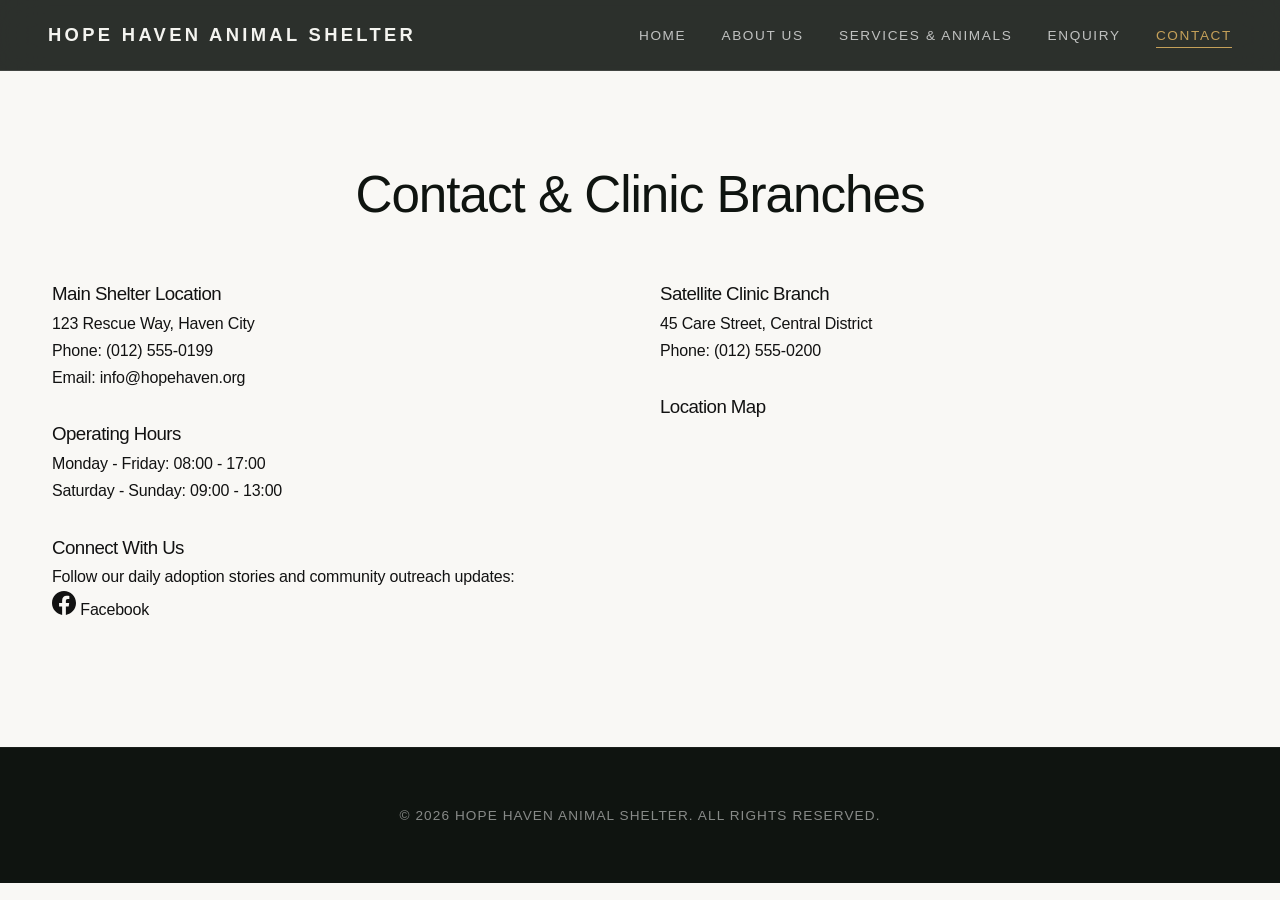
<file: contact.html>
<!DOCTYPE html>
<html lang="en">
<head>
    <meta charset="UTF-8">
    <meta name="viewport" content="width=device-width, initial-scale=1.0">
    <title>Contact Us - Hope Haven</title>
    <link rel="stylesheet" href="styles.css">
</head>
<body>
    <header>
        <h1>Hope Haven Animal Shelter</h1>
        <nav>
            <ul>
                <li><a href="index.html">Home</a></li>
                <li><a href="about.html">About Us</a></li>
                <li><a href="services.html">Services & Animals</a></li>
                <li><a href="enquiry.html">Enquiry</a></li>
                <li><a href="contact.html" class="active">Contact</a></li>
            </ul>
        </nav>
    </header>

    <main>
        <h2 class="section-title">Contact & Clinic Branches</h2>
        <div class="grid-container">
            <div>
                <h3>Main Shelter Location</h3>
                <p>123 Rescue Way, Haven City</p>
                <p>Phone: (012) 555-0199</p>
                <p>Email: info@hopehaven.org</p>
                <br>
                <h3>Operating Hours</h3>
                <p>Monday - Friday: 08:00 - 17:00</p>
                <p>Saturday - Sunday: 09:00 - 13:00</p>
                <br>
                
                <!-- Social Media Connection -->
                <div class="social-section">
                    <h3>Connect With Us</h3>
                    <p>Follow our daily adoption stories and community outreach updates:</p>
                    <div class="social-links">
                        <a href="https://www.facebook.com" target="_blank" rel="noopener noreferrer" class="social-icon facebook" aria-label="Visit our Facebook page">
                            <svg viewBox="0 0 24 24" width="24" height="24" fill="currentColor">
                                <path d="M24 12.073c0-6.627-5.373-12-12-12s-12 5.373-12 12c0 5.99 4.388 10.954 10.125 11.854v-8.385H7.078v-3.47h3.047V9.43c0-3.007 1.792-4.669 4.533-4.669 1.312 0 2.686.235 2.686.235v2.953H15.83c-1.491 0-1.956.925-1.956 1.874v2.25h3.328l-.532 3.47h-2.796v8.385C19.612 23.027 24 18.062 24 12.073z"/>
                            </svg>
                            <span>Facebook</span>
                        </a>
                    </div>
                </div>
            </div>
            
            <div>
                <h3>Satellite Clinic Branch</h3>
                <p>45 Care Street, Central District</p>
                <p>Phone: (012) 555-0200</p>
                <br>
                <h3>Location Map</h3>
                <iframe src="https://maps.google.com/maps?q=Pretoria&t=&z=13&ie=UTF8&iwloc=&output=embed" width="100%" height="220" style="border:0; border-radius: 8px;" allowfullscreen="" loading="lazy"></iframe>
            </div>
        </div>
    </main>

    <footer>
        <p>&copy; 2026 Hope Haven Animal Shelter. All Rights Reserved.</p>
    </footer>
</body>
</html>
</file>
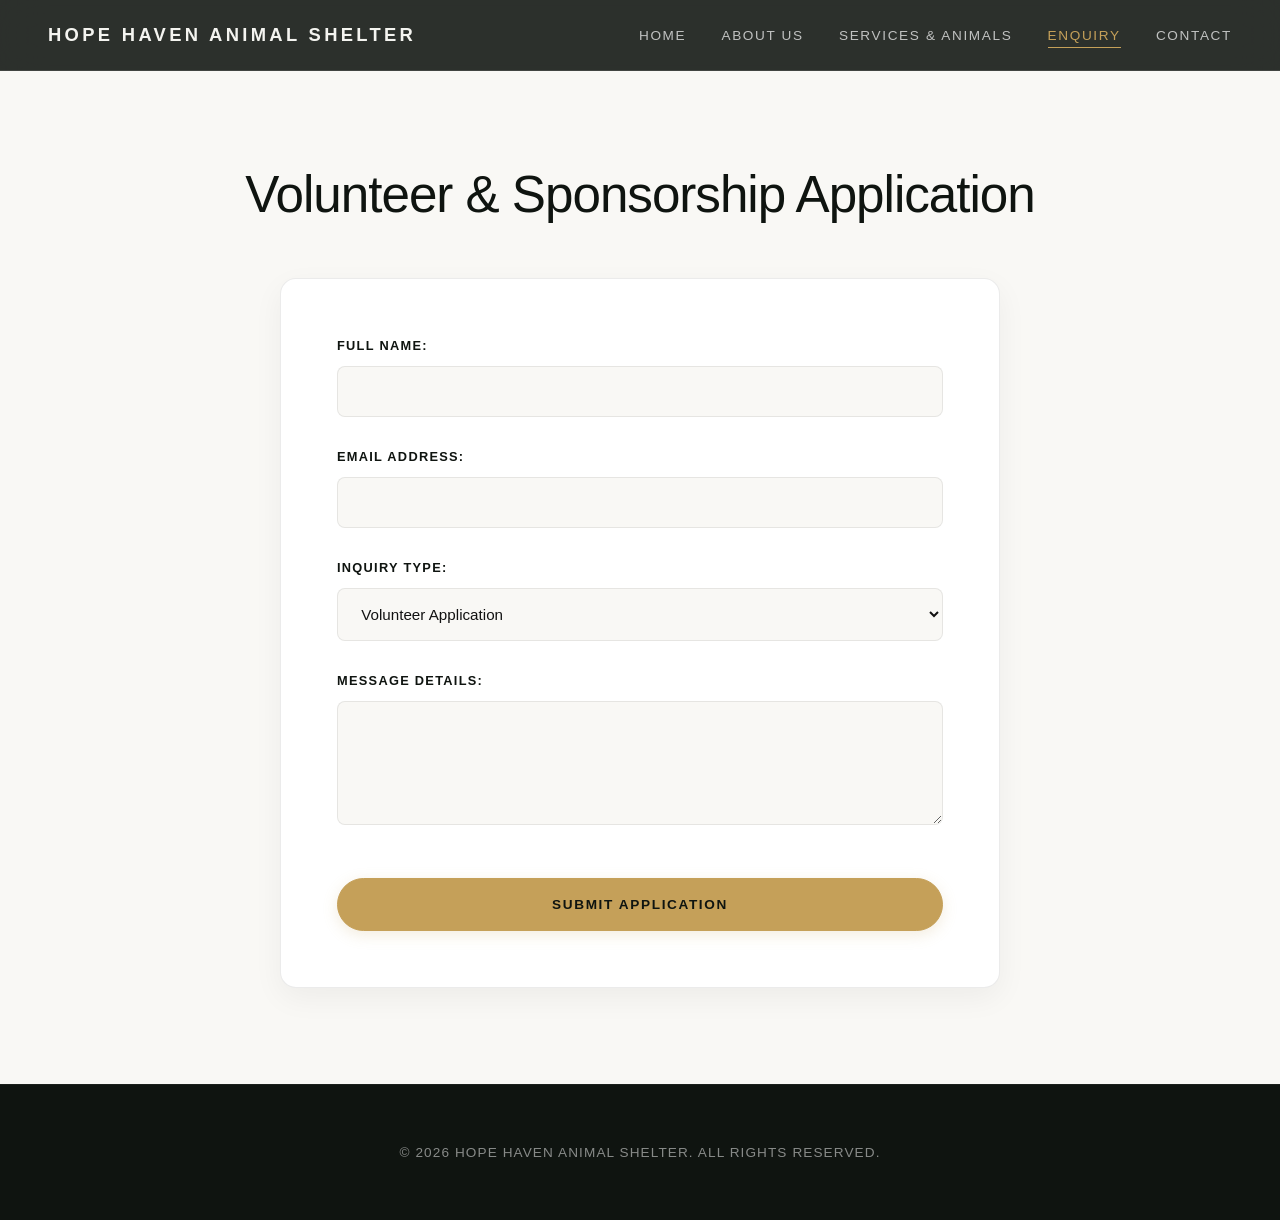
<file: enquiry.html>
<!DOCTYPE html>
<html lang="en">
<head>
    <meta charset="UTF-8">
    <meta name="viewport" content="width=device-width, initial-scale=1.0">
    <title>Enquiry Form - Hope Haven</title>
    <link rel="stylesheet" href="styles.css">
</head>
<body>
    <header>
        <h1>Hope Haven Animal Shelter</h1>
        <nav>
            <ul>
                <li><a href="index.html">Home</a></li>
                <li><a href="about.html">About Us</a></li>
                <li><a href="services.html">Services & Animals</a></li>
                <li><a href="enquiry.html" class="active">Enquiry</a></li>
                <li><a href="contact.html">Contact</a></li>
            </ul>
        </nav>
    </header>

    <main>
        <h2 class="section-title">Volunteer & Sponsorship Application</h2>
        <div class="form-container">
            <form action="#" method="post">
                <div class="form-group">
                    <label for="fullname">Full Name:</label>
                    <input type="text" id="fullname" name="fullname" required>
                </div>
                <div class="form-group">
                    <label for="email">Email Address:</label>
                    <input type="email" id="email" name="email" required>
                </div>
                <div class="form-group">
                    <label for="type">Inquiry Type:</label>
                    <select id="type" name="type" required>
                        <option value="volunteer">Volunteer Application</option>
                        <option value="sponsorship">Corporate Sponsorship</option>
                        <option value="adoption">General Adoption Inquiry</option>
                    </select>
                </div>
                <div class="form-group">
                    <label for="message">Message details:</label>
                    <textarea id="message" name="message" rows="5" required></textarea>
                </div>
                <button type="submit" class="btn">Submit Application</button>
            </form>
        </div>
    </main>

    <footer>
        <p>&copy; 2026 Hope Haven Animal Shelter. All Rights Reserved.</p>
    </footer>
</body>
</html>
</file>
<file: styles.css>
/* ==========================================================================
   Project: Hope Haven Animal Shelter - Master Design System
   Developer: Main Author
   Notes: Built using custom grid tiers and adaptive layout containers.
   ========================================================================== */


:root {
    --brand-dark: #0f1410;       
    --brand-olive: #1c2e22;      
    --brand-accent: #c5a059;     
    --brand-gold-hover: #d4af37;  
    --surface-light: #f9f8f5;    
    --surface-card: #ffffff;
    --text-primary: #121212;
    --text-muted: #666666;
    --text-light: #f4f4f0;
    --border-light: rgba(0, 0, 0, 0.08);
    --radius-sm: 4px;
    --radius-lg: 16px;
    --shadow-soft: 0 10px 30px rgba(0, 0, 0, 0.05);
    --shadow-hover: 0 20px 40px rgba(0, 0, 0, 0.12);
    --transition-fast: all 0.3s cubic-bezier(0.25, 0.8, 0.25, 1);
}


*, *::before, *::after {
    margin: 0;
    padding: 0;
    box-sizing: border-box;
}

html {
    scroll-behavior: smooth;
    font-size: 16px;
}

body {
    font-family: -apple-system, BlinkMacSystemFont, "Segoe UI", Roboto, Helvetica, Arial, sans-serif;
    background-color: var(--surface-light);
    color: var(--text-primary);
    line-height: 1.7;
    letter-spacing: -0.011em;
    -webkit-font-smoothing: antialiased;
}


a {
    color: inherit;
    text-decoration: none;
    transition: var(--transition-fast);
}

img {
    max-width: 100%;
    height: auto;
    display: block;
}


h1, h2, h3, h4 {
    font-weight: 500;
    letter-spacing: -0.03em;
    color: var(--text-primary);
}

.section-title {
    font-size: clamp(2rem, 4vw, 3.2rem);
    text-align: center;
    margin-bottom: 2.5rem;
    font-weight: 300;
    letter-spacing: -0.02em;
    color: var(--brand-dark);
}


header {
    position: sticky;
    top: 0;
    z-index: 9999;
    background: rgba(15, 20, 16, 0.88);
    backdrop-filter: blur(20px);
    -webkit-backdrop-filter: blur(20px);
    border-bottom: 1px solid rgba(255, 255, 255, 0.1);
    padding: 1.2rem 3rem;
    display: flex;
    align-items: center;
    justify-content: space-between;
}

header h1 {
    font-size: 1.15rem;
    color: var(--text-light);
    text-transform: uppercase;
    letter-spacing: 0.18em;
    font-weight: 600;
}

nav ul {
    display: flex;
    list-style: none;
    gap: 2.2rem;
    align-items: center;
}

nav a {
    color: rgba(255, 255, 255, 0.7);
    font-size: 0.85rem;
    text-transform: uppercase;
    letter-spacing: 0.12em;
    font-weight: 500;
    padding: 0.3rem 0;
    position: relative;
}

nav a:hover,
nav a:focus,
nav a.active {
    color: var(--brand-accent);
    outline: none;
}

nav a::after {
    content: '';
    position: absolute;
    bottom: 0;
    left: 0;
    width: 0%;
    height: 1px;
    background-color: var(--brand-accent);
    transition: width 0.3s ease;
}

nav a:hover::after,
nav a.active::after {
    width: 100%;
}


.hero {
    position: relative;
    height: 82vh;
    min-height: 550px;
    display: flex;
    align-items: center;
    justify-content: center;
    overflow: hidden;
    background-color: var(--brand-dark);
}

.hero picture img {
    position: absolute;
    top: 0;
    left: 0;
    width: 100%;
    height: 100%;
    object-fit: cover;
    opacity: 0.45;
    transform: scale(1.03);
    transition: transform 8s ease;
}

.hero:hover picture img {
    transform: scale(1.0);
}

.hero-text {
    position: relative;
    z-index: 2;
    max-width: 850px;
    text-align: center;
    padding: 0 1.5rem;
    color: var(--text-light);
}

.hero-text h2 {
    font-size: clamp(2.5rem, 5vw, 4.5rem);
    color: var(--text-light);
    font-weight: 300;
    line-height: 1.1;
    margin-bottom: 1.2rem;
    letter-spacing: -0.03em;
}

.hero-text p {
    font-size: 1.15rem;
    color: rgba(255, 255, 255, 0.8);
    max-width: 600px;
    margin: 0 auto 2.2rem auto;
    font-weight: 300;
}

/* High-End Button Design */
.cta-buttons {
    display: flex;
    gap: 1.2rem;
    justify-content: center;
}

.btn {
    display: inline-block;
    padding: 0.95rem 2.2rem;
    border-radius: 40px;
    font-size: 0.85rem;
    font-weight: 600;
    text-transform: uppercase;
    letter-spacing: 0.12em;
    background-color: var(--brand-accent);
    color: var(--brand-dark);
    border: 1px solid var(--brand-accent);
    box-shadow: 0 4px 15px rgba(197, 160, 89, 0.2);
    cursor: pointer;
}

.btn:hover,
.btn:focus {
    background-color: transparent;
    color: var(--text-light);
    border-color: var(--text-light);
    transform: translateY(-3px);
    box-shadow: var(--shadow-hover);
    outline: none;
}

.btn:active {
    transform: translateY(-1px);
}


main {
    max-width: 1240px;
    margin: 5rem auto;
    padding: 0 2rem;
}


.grid-container {
    display: grid;
    grid-template-columns: repeat(auto-fit, minmax(320px, 1fr));
    gap: 2.5rem;
}

.card {
    background-color: var(--surface-card);
    border-radius: var(--radius-lg);
    overflow: hidden;
    border: 1px solid var(--border-light);
    box-shadow: var(--shadow-soft);
    transition: var(--transition-fast);
}

.card:hover {
    transform: translateY(-8px);
    box-shadow: var(--shadow-hover);
}

.card img {
    width: 100%;
    height: 280px;
    object-fit: cover;
    transition: transform 0.6s ease;
}

.card:hover img {
    transform: scale(1.05);
}

.card-body {
    padding: 2rem;
}

.card-body h3 {
    font-size: 1.4rem;
    margin-bottom: 0.6rem;
    font-weight: 400;
}

.card-body p {
    color: var(--text-muted);
    font-size: 0.95rem;
    margin-bottom: 1.2rem;
}

.card-body .btn {
    width: 100%;
    text-align: center;
    background-color: var(--brand-olive);
    color: var(--text-light);
    border-color: var(--brand-olive);
}

.card-body .btn:hover {
    background-color: var(--brand-accent);
    color: var(--brand-dark);
    border-color: var(--brand-accent);
}


.form-container {
    background-color: var(--surface-card);
    padding: 3.5rem;
    border-radius: var(--radius-lg);
    border: 1px solid var(--border-light);
    box-shadow: var(--shadow-soft);
    max-width: 720px;
    margin: 0 auto;
}

.form-group {
    margin-bottom: 1.8rem;
}

.form-group label {
    display: block;
    font-size: 0.8rem;
    text-transform: uppercase;
    letter-spacing: 0.1em;
    font-weight: 600;
    margin-bottom: 0.6rem;
    color: var(--brand-dark);
}

.form-group input,
.form-group select,
.form-group textarea {
    width: 100%;
    padding: 1rem 1.2rem;
    background-color: var(--surface-light);
    border: 1px solid var(--border-light);
    border-radius: 8px;
    font-size: 0.95rem;
    color: var(--text-primary);
    transition: var(--transition-fast);
}

.form-group input:focus,
.form-group select:focus,
.form-group textarea:focus {
    background-color: #ffffff;
    border-color: var(--brand-accent);
    box-shadow: 0 0 0 4px rgba(197, 160, 89, 0.15);
    outline: none;
}

.form-container button[type="submit"] {
    width: 100%;
    padding: 1.1rem;
    margin-top: 1rem;
}


footer {
    background-color: var(--brand-dark);
    color: var(--text-light);
    text-align: center;
    padding: 3.5rem 1rem;
    border-top: 1px solid rgba(255, 255, 255, 0.05);
    margin-top: 6rem;
}

footer p {
    font-size: 0.85rem;
    letter-spacing: 0.08em;
    color: rgba(255, 255, 255, 0.5);
    text-transform: uppercase;
}


@media screen and (max-width: 868px) {
    header {
        flex-direction: column;
        padding: 1.5rem 1rem;
        gap: 1.2rem;
    }

    nav ul {
        gap: 1rem;
        flex-wrap: wrap;
        justify-content: center;
    }

    .hero {
        height: 65vh;
    }

    .cta-buttons {
        flex-direction: column;
        width: 100%;
        max-width: 300px;
        margin: 0 auto;
    }

    .form-container {
        padding: 2rem 1.5rem;
    }

.staff-grid {
    display: grid;
    grid-template-columns: repeat(auto-fit, minmax(260px, 1fr));
    gap: 2rem;
    margin-top: 2rem;
}

.staff-card {
    background-color: var(--surface-card);
    border-radius: var(--radius-lg);
    border: 1px solid var(--border-light);
    overflow: hidden;
    text-align: center;
    padding: 2rem 1.5rem;
    box-shadow: var(--shadow-soft);
    transition: var(--transition-fast);
}

.staff-card:hover {
    transform: translateY(-6px);
    box-shadow: var(--shadow-hover);
}

.staff-avatar {
    width: 120px;
    height: 120px;
    border-radius: 50%;
    object-fit: cover;
    margin: 0 auto 1.2rem auto;
    border: 2px solid var(--brand-accent);
}

.staff-card h4 {
    font-size: 1.2rem;
    font-weight: 500;
    color: var(--brand-dark);
}

.staff-card .role {
    font-size: 0.85rem;
    color: var(--brand-accent);
    text-transform: uppercase;
    letter-spacing: 0.1em;
    font-weight: 600;
    margin-bottom: 0.8rem;
}

.staff-card p {
    font-size: 0.9rem;
    color: var(--text-muted);
}


 .social-section {
    margin-top: 2rem;
    padding-top: 1.5rem;
    border-top: 1px solid var(--border-light);
}

 .social-links {
    display: flex;
    gap: 1rem;
    margin-top: 1rem;
}

.social-icon {
    display: inline-flex;
    align-items: center;
    gap: 0.6rem;
    padding: 0.75rem 1.4rem;
    border-radius: 30px;
    font-size: 0.85rem;
    font-weight: 600;
    text-transform: uppercase;
    letter-spacing: 0.08em;
    background-color: var(--brand-olive);
    color: var(--text-light);
    border: 1px solid var(--brand-olive);
    transition: var(--transition-fast);
}

.social-icon svg {
    fill: currentColor;
    transition: transform 0.3s ease;
}

.social-icon.facebook:hover,
.social-icon.facebook:focus {
    background-color: #1877f2; 
    border-color: #1877f2;
    color: #ffffff;
    transform: translateY(-3px);
    box-shadow: 0 8px 20px rgba(24, 119, 242, 0.3);
    outline: none;
}

.social-icon:hover svg {
    transform: scale(1.15);
}
}
</file>
